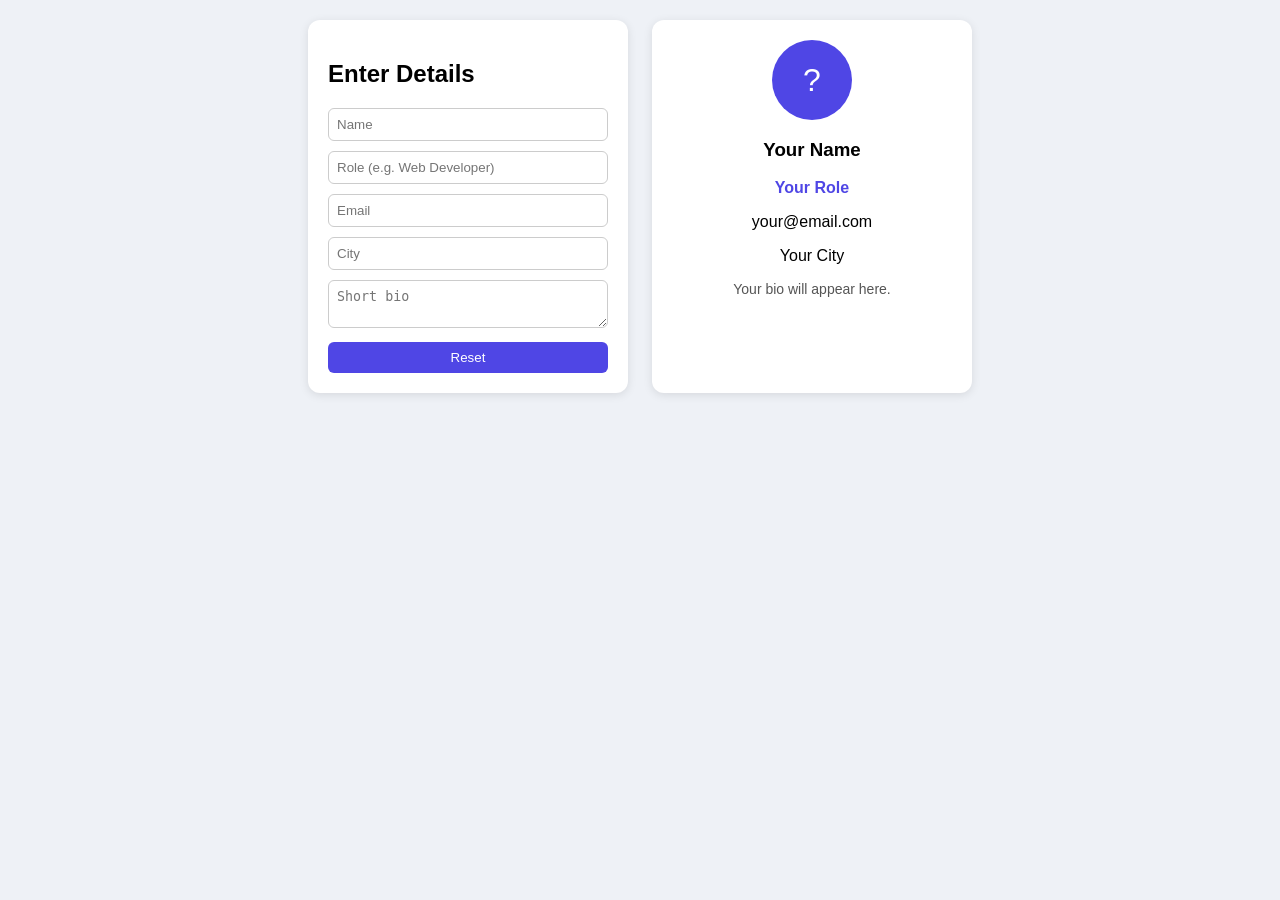
<file: domManupulations/index.html>
<!DOCTYPE html>
<html lang="en">
<head>
  <meta charset="UTF-8">
  <meta name="viewport" content="width=device-width, initial-scale=1">
  <title>Profile Card</title>
  <link rel="stylesheet" href="./style.css">
</head>
<body>
  <div class="container">

    <!-- FORM -->
    <form id="profileForm">
      <h2>Enter Details</h2>

      <input type="text" id="nameInput" placeholder="Name">
      <input type="text" id="roleInput" placeholder="Role (e.g. Web Developer)">
      <input type="email" id="emailInput" placeholder="Email">
      <input type="text" id="cityInput" placeholder="City">
      <textarea id="bioInput" placeholder="Short bio"></textarea>

      <button type="button" id="resetBtn">Reset</button>
    </form>

    <!-- CARD -->
    <div class="card" id="card">
      <div class="avatar" id="avatar">?</div>
      <h3 id="cardName">Your Name</h3>
      <p class="role" id="cardRole">Your Role</p>
      <p id="cardEmail">your@email.com</p>
      <p id="cardCity">Your City</p>
      <p class="bio" id="cardBio">Your bio will appear here.</p>
    </div>

  </div>

  <script src="./script.js"></script>
</body>
</html>
</file>
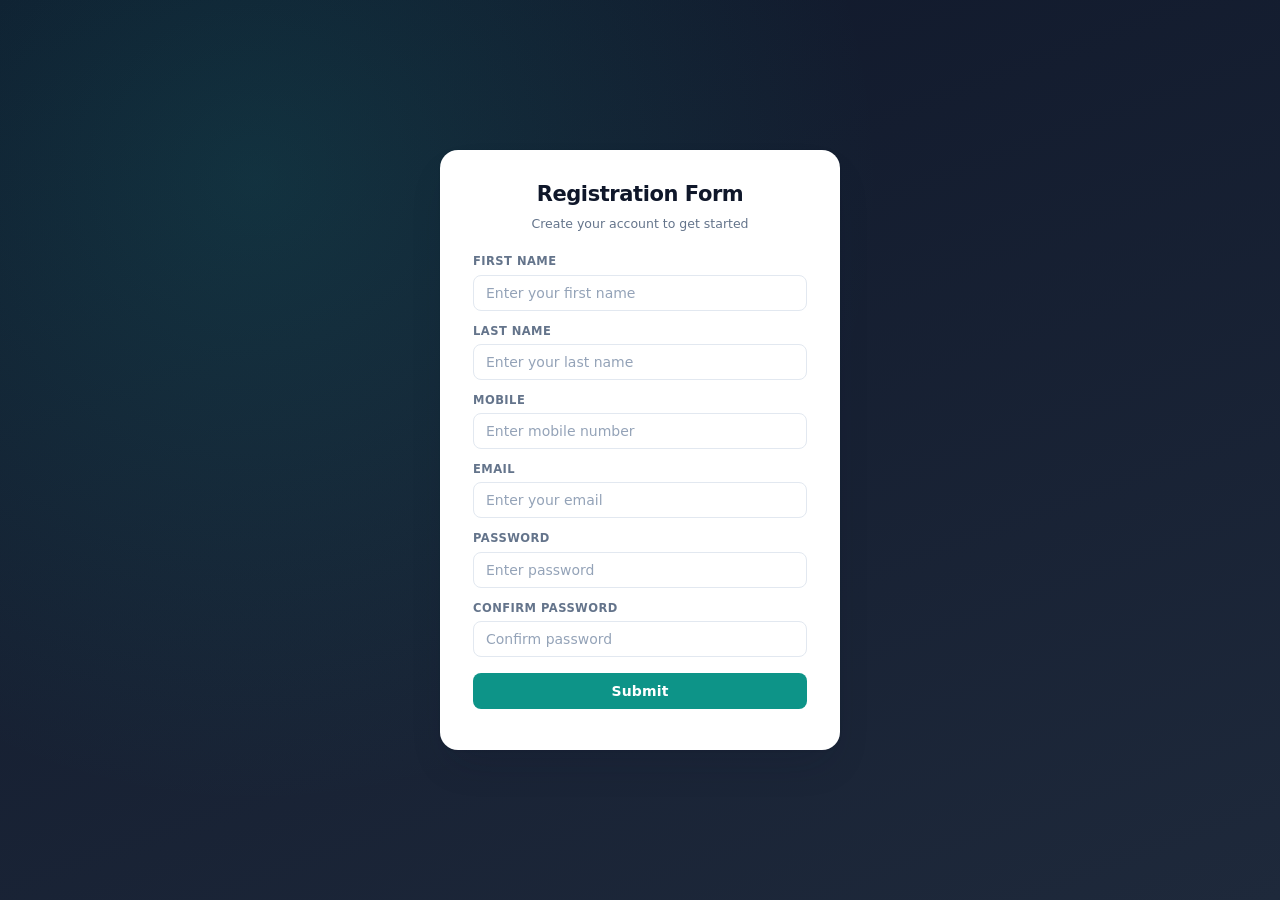
<file: forms/index.html>
<!DOCTYPE html>
<html lang="en">

<head>
    <meta charset="UTF-8" />
    <meta name="viewport" content="width=device-width, initial-scale=1.0" />
    <title>Registration Form</title>
    <link rel="stylesheet" href="./style.css" />
</head>

<body>

    <div class="container">

        <h1>Registration Form</h1>
        <p class="subtitle">Create your account to get started</p>

        <form id="registrationForm" action="#">

            <div class="form-group">
                <label for="firstName">First Name</label>
                <input type="text" id="firstName" name="firstName" placeholder="Enter your first name" required />
            </div>

            <div class="form-group">
                <label for="lastName">Last Name</label>
                <input type="text" id="lastName" name="lastName" placeholder="Enter your last name" required />
            </div>

            <div class="form-group">
                <label for="mobile">Mobile</label>
                <input type="tel" id="mobile" name="mobile" placeholder="Enter mobile number" pattern="[0-9]{10}"
                    required />
            </div>

            <div class="form-group">
                <label for="email">Email</label>
                <input type="email" id="email" name="email" placeholder="Enter your email" required />
            </div>

            <div class="form-group">
                <label for="password">Password</label>
                <input type="password" id="password" name="password" placeholder="Enter password" minlength="8"
                    required />
            </div>

            <div class="form-group">
                <label for="confirmPassword">Confirm Password</label>
                <input type="password" id="confirmPassword" name="confirmPassword" placeholder="Confirm password"
                    minlength="8" required />
            </div>

            <button type="submit">Submit</button>

            <p id="message"></p>

        </form>

    </div>

    <script src="./app.js"></script>

</body>

</html>
</file>
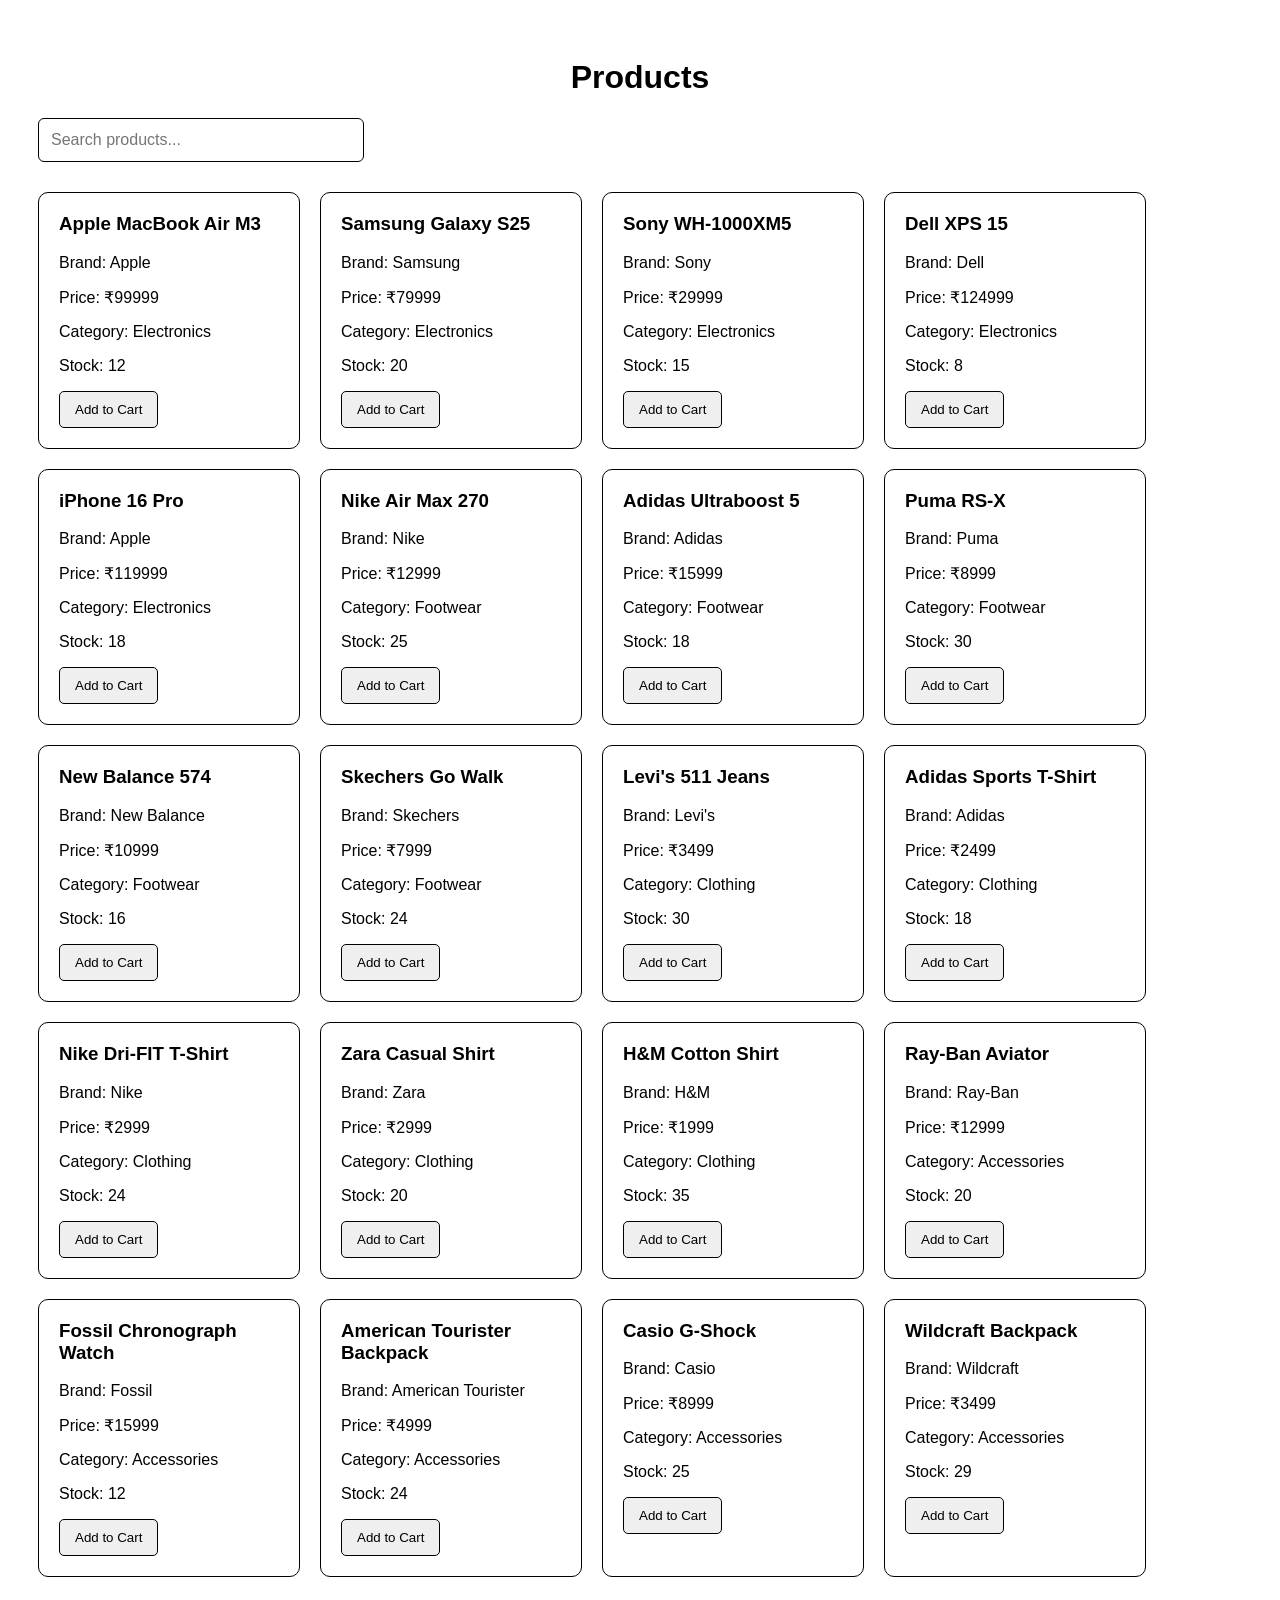
<file: map and filter/index.html>
<!DOCTYPE html>
<html lang="en">

<head>
    <meta charset="UTF-8">
    <meta name="viewport" content="width=device-width, initial-scale=1.0">

    <title>Product Filter</title>

    <style>
        body {
            font-family: Arial, sans-serif;
            padding: 30px;
        }

        .search {
            margin-bottom: 30px;
        }

        .search input {
            width: 300px;
            padding: 12px;
            border: 1px solid;
            border-radius: 6px;
            font-size: 16px;
        }

        .container {
            display: flex;
            gap: 20px;
            flex-wrap: wrap;
        }

        .product {
            width: 220px;
            padding: 20px;
            border: 1px solid;
            border-radius: 10px;
        }

        .product h3 {
            margin-top: 0;
        }

        .product button {
            padding: 10px 15px;
            border: 1px solid;
            border-radius: 5px;
            cursor: pointer;
        }
    </style>
</head>

<body>

    <center><h1>Products</h1></center>

    <div class="search">
        <input type="text" id="searchInput" placeholder="Search products..." onkeyup="filterProducts(this.value)">
    </div>

    <div class="container" id="productContainer"></div>

    <script src="./app.js"></script>

</body>

</html>
</file>
<file: domManupulations/style.css>
body {
  font-family: Arial, sans-serif;
  background: #eef1f6;
  margin: 0;
  padding: 20px;
}

.container {
  display: flex;
  flex-wrap: wrap;
  gap: 24px;
  justify-content: center;
}

form, .card {
  background: #fff;
  padding: 20px;
  border-radius: 12px;
  width: 280px;
  box-shadow: 0 2px 10px rgba(0, 0, 0, 0.1);
}

input, textarea {
  width: 100%;
  padding: 8px;
  margin-bottom: 10px;
  border: 1px solid #ccc;
  border-radius: 6px;
  box-sizing: border-box;
}

button {
  width: 100%;
  padding: 8px;
  background: #4f46e5;
  color: #fff;
  border: none;
  border-radius: 6px;
  cursor: pointer;
}

.card {
  text-align: center;
}

.avatar {
  width: 80px;
  height: 80px;
  margin: 0 auto 10px;
  border-radius: 50%;
  background: #4f46e5;
  color: #fff;
  font-size: 32px;
  display: flex;
  align-items: center;
  justify-content: center;
}

.role {
  color: #4f46e5;
  font-weight: bold;
}

.bio {
  color: #555;
  font-size: 14px;
}
</file>
<file: forms/style.css>
:root {
    --color-bg-start: #0f172a;
    --color-bg-end: #1e293b;

    --color-accent: #0d9488;
    --color-accent-dark: #0f766e;
    --color-accent-light: #14b8a6;

    --color-surface: #ffffff;
    --color-text: #0f172a;
    --color-text-muted: #64748b;
    --color-text-faint: #94a3b8;

    --color-border: #e2e8f0;
    --color-border-hover: #cbd5e1;

    --color-success: #059669;
    --color-success-bg: #ecfdf5;
    --color-error: #dc2626;
    --color-error-bg: #fef2f2;

    --radius-sm: 8px;
    --radius-md: 12px;
    --radius-lg: 18px;

    --shadow-card: 0 1px 3px rgba(15, 23, 42, 0.06), 0 20px 40px -12px rgba(15, 23, 42, 0.18);
    --shadow-focus: 0 0 0 3.5px rgba(13, 148, 136, 0.15);

    --ease: cubic-bezier(0.4, 0, 0.2, 1);
}
*,
*::before,
*::after {
    margin: 0;
    padding: 0;
    box-sizing: border-box;
}

html {
    -webkit-text-size-adjust: 100%;
}
body {
    min-height: 100vh;
    display: flex;
    justify-content: center;
    align-items: center;
    padding: 24px 16px;
    font-family: 'Inter', system-ui, -apple-system, sans-serif;
    background:
        radial-gradient(circle at 20% 20%, rgba(20, 184, 166, 0.15), transparent 50%),
        linear-gradient(160deg, var(--color-bg-start), var(--color-bg-end));
    color: var(--color-text);
    line-height: 1.5;
}
.container {
    width: 100%;
    max-width: 400px;
    padding: 28px 32px 24px;
    background: var(--color-surface);
    border: 1px solid rgba(255, 255, 255, 0.6);
    border-radius: var(--radius-lg);
    box-shadow: var(--shadow-card);
}

.container h1 {
    text-align: center;
    font-size: 21px;
    font-weight: 700;
    letter-spacing: -0.02em;
    color: var(--color-text);
}

.subtitle {
    margin-top: 4px;
    margin-bottom: 20px;
    text-align: center;
    font-size: 12.5px;
    color: var(--color-text-muted);
}
.form-group {
    position: relative;
    margin-bottom: 12px;
}

.form-group label {
    display: block;
    margin-bottom: 4px;
    font-size: 11.5px;
    font-weight: 600;
    text-transform: uppercase;
    letter-spacing: 0.04em;
    color: var(--color-text-muted);
}

.form-group input {
    width: 100%;
    padding: 9px 12px;
    border: 1.5px solid var(--color-border);
    border-radius: var(--radius-sm);
    outline: none;
    background-color: #ffffff;
    font-family: inherit;
    font-size: 14px;
    color: var(--color-text);
    transition: border-color 0.2s var(--ease), box-shadow 0.2s var(--ease);
}

.form-group input::placeholder {
    color: var(--color-text-faint);
}

.form-group input:hover {
    border-color: var(--color-border-hover);
}

.form-group input:focus {
    border-color: var(--color-accent);
    box-shadow: var(--shadow-focus);
}

.form-group input:invalid:not(:placeholder-shown) {
    border-color: var(--color-error);
}

.form-group input:invalid:not(:placeholder-shown):focus {
    box-shadow: 0 0 0 3.5px rgba(220, 38, 38, 0.12);
}

.form-group input:valid:not(:placeholder-shown) {
    border-color: var(--color-border);
}

button[type="submit"] {
    width: 100%;
    margin-top: 4px;
    padding: 10px;
    border: none;
    border-radius: var(--radius-sm);
    background: var(--color-accent);
    color: #ffffff;
    font-family: inherit;
    font-size: 14px;
    font-weight: 600;
    letter-spacing: 0.01em;
    cursor: pointer;
    transition: background-color 0.2s var(--ease), transform 0.15s var(--ease), box-shadow 0.2s var(--ease);
}

button[type="submit"]:hover {
    background: var(--color-accent-dark);
    box-shadow: 0 8px 20px -6px rgba(13, 148, 136, 0.5);
}

button[type="submit"]:active {
    transform: scale(0.98);
}

button[type="submit"]:focus-visible {
    outline: 2px solid var(--color-accent-light);
    outline-offset: 2px;
}

button[type="submit"]:disabled {
    background: var(--color-text-faint);
    cursor: not-allowed;
    box-shadow: none;
    transform: none;
}
#message {
    margin-top: 12px;
    padding: 0;
    text-align: center;
    font-size: 12.5px;
    font-weight: 500;
    min-height: 16px;
    border-radius: var(--radius-sm);
    transition: padding 0.2s var(--ease);
}

#message:empty {
    margin-top: 0;
}

#message.success {
    padding: 8px;
    color: var(--color-success);
    background: var(--color-success-bg);
}

#message.error {
    padding: 8px;
    color: var(--color-error);
    background: var(--color-error-bg);
}
@media (max-width: 480px) {
    .container {
        padding: 24px 22px 20px;
        border-radius: var(--radius-md);
    }

    .container h1 {
        font-size: 19px;
    }
}
</file>
